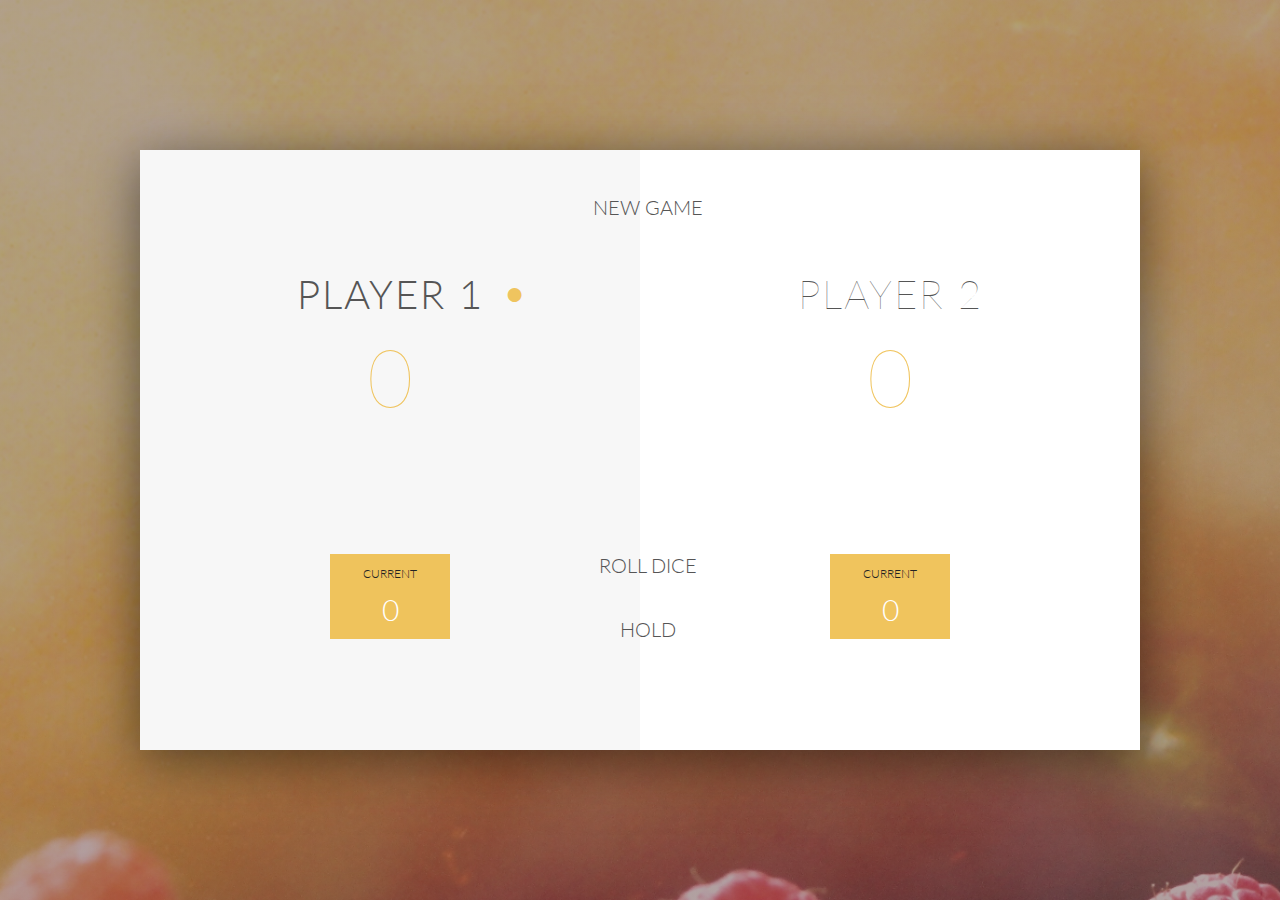
<file: index.html>
<!DOCTYPE html>
<html lang="en">
    <head>
        <meta charset="UTF-8">
        <link href="https://fonts.googleapis.com/css?family=Lato:100,300,600" rel="stylesheet" type="text/css">
        <link href="http://code.ionicframework.com/ionicons/2.0.1/css/ionicons.min.css" rel="stylesheet" type="text/css">
        <link type="text/css" rel="stylesheet" href="style.css">
        
        <title>Pig Game</title>
    </head>

    <body>
        <div class="wrapper clearfix">
            <div class="player-0-panel active">
                <div class="player-name" id="name-0">Player 1</div>
                <div class="player-score" id="score-0">43</div>
                <div class="player-current-box">
                    <div class="player-current-label">Current</div>
                    <div class="player-current-score" id="current-0">11</div>
                </div>
            </div>
            
            <div class="player-1-panel">
                <div class="player-name" id="name-1">Player 2</div>
                <div class="player-score" id="score-1">72</div>
                <div class="player-current-box">
                    <div class="player-current-label">Current</div>
                    <div class="player-current-score" id="current-1">0</div>
                </div>
            </div>
            
            <button class="btn-new"><i class="ion-ios-plus-outline"></i>New game</button>
            <button class="btn-roll"><i class="ion-ios-loop"></i>Roll dice</button>
            <button class="btn-hold"><i class="ion-ios-download-outline"></i>Hold</button>
            
            <img src="dice-5.png" alt="Dice" class="dice">
        </div>
        
        <script src="app.js"></script>
    </body>
</html>
</file>
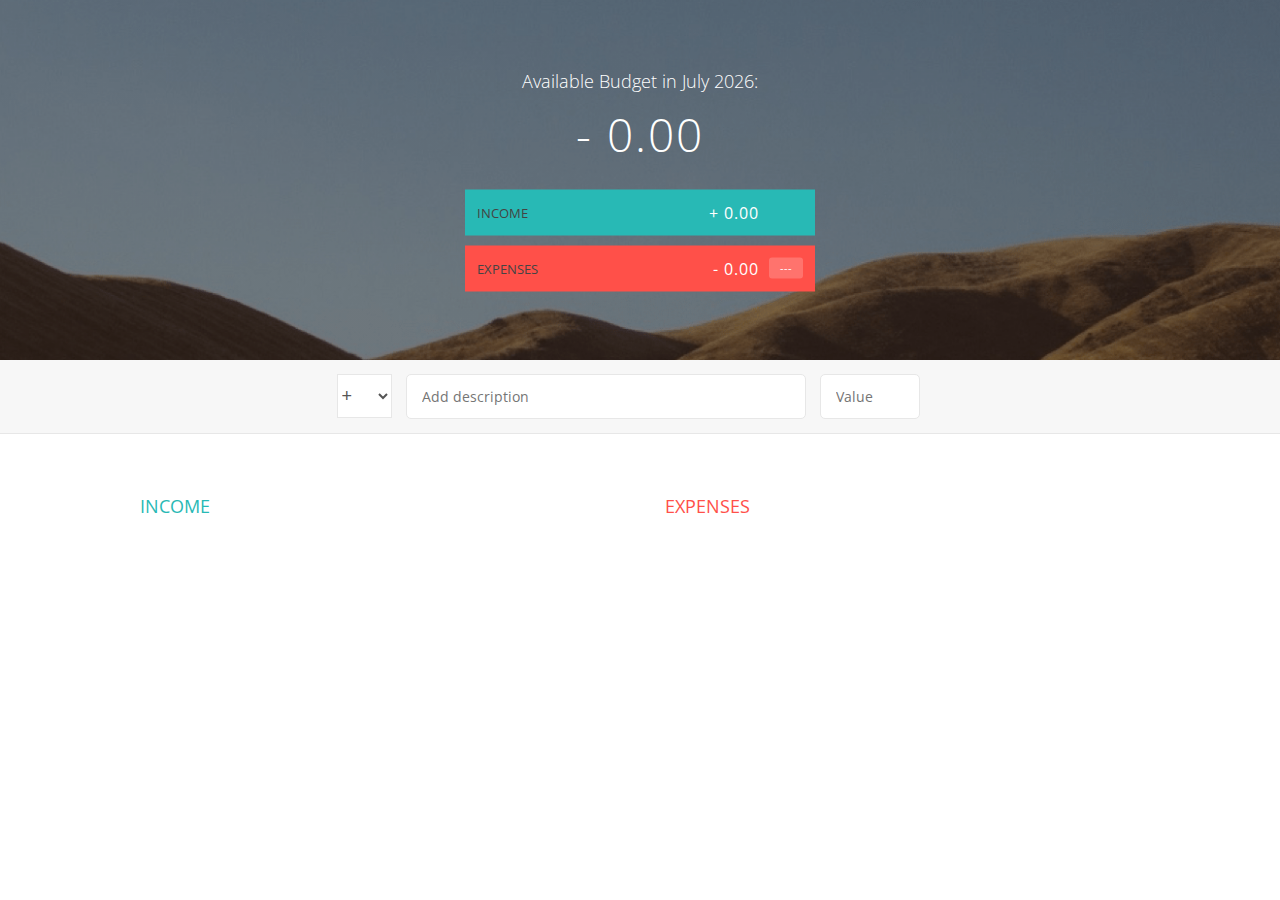
<file: Budget app project/index.html>
<!DOCTYPE html>
<html lang="en">
    <head>
        <meta charset="UTF-8">
        <link href="https://fonts.googleapis.com/css?family=Open+Sans:100,300,400,600" rel="stylesheet" type="text/css">
        <link href="http://code.ionicframework.com/ionicons/2.0.1/css/ionicons.min.css" rel="stylesheet" type="text/css">
        <link type="text/css" rel="stylesheet" href="style.css">
        <title>Budgety</title>
    </head>
    <body>
        
        <div class="top">
            <div class="budget">
                <div class="budget__title">
                    Available Budget in <span class="budget__title--month">%Month%</span>:
                </div>
                
                <div class="budget__value">+ 2,345.64</div>
                
                <div class="budget__income clearfix">
                    <div class="budget__income--text">Income</div>
                    <div class="right">
                        <div class="budget__income--value">+ 4,300.00</div>
                        <div class="budget__income--percentage">&nbsp;</div>
                    </div>
                </div>
                
                <div class="budget__expenses clearfix">
                    <div class="budget__expenses--text">Expenses</div>
                    <div class="right clearfix">
                        <div class="budget__expenses--value">- 1,954.36</div>
                        <div class="budget__expenses--percentage">45%</div>
                    </div>
                </div>
            </div>
        </div>
        
        
        
        <div class="bottom">
            <div class="add">
                <div class="add__container">
                    <select class="add__type">
                        <option value="inc" selected>+</option>
                        <option value="exp">-</option>
                    </select>
                    <input type="text" class="add__description" placeholder="Add description">
                    <input type="number" class="add__value" placeholder="Value">
                    <button class="add__btn"><i class="ion-ios-checkmark-outline"></i></button>
                </div>
            </div>
            
            <div class="container clearfix">
                <div class="income">
                    <h2 class="icome__title">Income</h2>
                    
                    <div class="income__list">
                       
                        <!--
                        <div class="item clearfix" id="income-0">
                            <div class="item__description">Salary</div>
                            <div class="right clearfix">
                                <div class="item__value">+ 2,100.00</div>
                                <div class="item__delete">
                                    <button class="item__delete--btn"><i class="ion-ios-close-outline"></i></button>
                                </div>
                            </div>
                        </div>
                        
                        <div class="item clearfix" id="income-1">
                            <div class="item__description">Sold car</div>
                            <div class="right clearfix">
                                <div class="item__value">+ 1,500.00</div>
                                <div class="item__delete">
                                    <button class="item__delete--btn"><i class="ion-ios-close-outline"></i></button>
                                </div>
                            </div>
                        </div>
                        -->
                        
                    </div>
                </div>
                
                
                
                <div class="expenses">
                    <h2 class="expenses__title">Expenses</h2>
                    
                    <div class="expenses__list">
                       
                        <!--
                        <div class="item clearfix" id="expense-0">
                            <div class="item__description">Apartment rent</div>
                            <div class="right clearfix">
                                <div class="item__value">- 900.00</div>
                                <div class="item__percentage">21%</div>
                                <div class="item__delete">
                                    <button class="item__delete--btn"><i class="ion-ios-close-outline"></i></button>
                                </div>
                            </div>
                        </div>

                        <div class="item clearfix" id="expense-1">
                            <div class="item__description">Grocery shopping</div>
                            <div class="right clearfix">
                                <div class="item__value">- 435.28</div>
                                <div class="item__percentage">10%</div>
                                <div class="item__delete">
                                    <button class="item__delete--btn"><i class="ion-ios-close-outline"></i></button>
                                </div>
                            </div>
                        </div>
                        -->
                        
                    </div>
                </div>
            </div>
            
            
        </div>
        
        <script src="app.js"></script>
    </body>
</html>
</file>
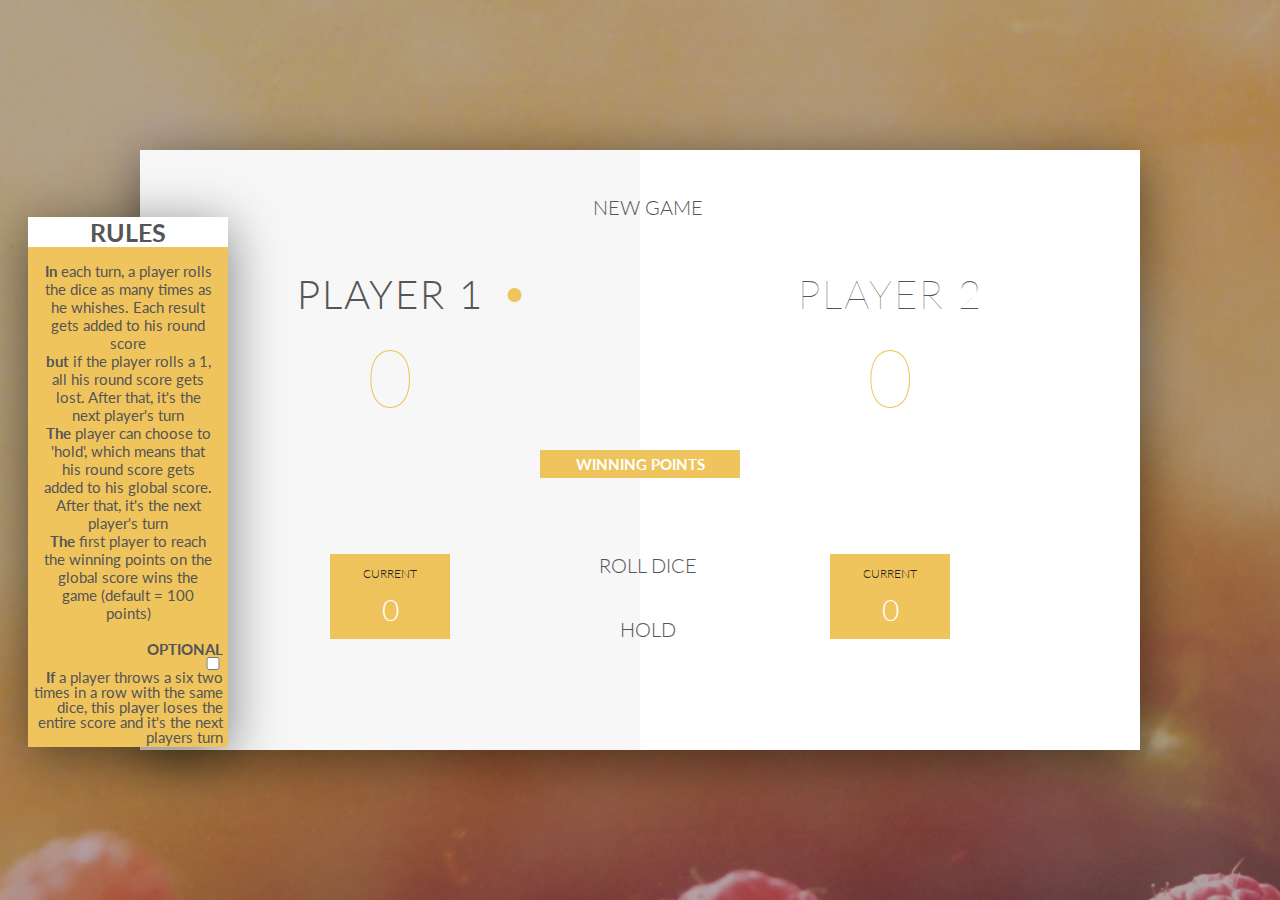
<file: piggame/index.html>
<!DOCTYPE html>
<html lang="en">
    <head>
        <meta charset="UTF-8">
        <link href="https://fonts.googleapis.com/css?family=Lato:100,300,600" rel="stylesheet" type="text/css">
        <link href="http://code.ionicframework.com/ionicons/2.0.1/css/ionicons.min.css" rel="stylesheet" type="text/css">
        <link type="text/css" rel="stylesheet" href="style.css">
        
        <title>Pig Game</title>
    </head>

    <body>
        <div class="wrapper clearfix">
            <div class="player-0-panel active">
                <div class="player-name" id="name-0">Player 1</div>
                <div class="player-score" id="score-0">43</div>
                <div class="player-current-box">
                    <div class="player-current-label">Current</div>
                    <div class="player-current-score" id="current-0">11</div>
                </div>
            </div>
            
            <div class="player-1-panel">
                <div class="player-name" id="name-1">Player 2</div>
                <div class="player-score" id="score-1">72</div>
                <div class="player-current-box">
                    <div class="player-current-label">Current</div>
                    <div class="player-current-score" id="current-1">0</div>
                </div>
            </div>
            
            <button class="btn-new"><i class="ion-ios-plus-outline"></i>New game</button>
            <button class="btn-roll"><i class="ion-ios-loop"></i>Roll dice</button>
            <button class="btn-hold"><i class="ion-ios-download-outline"></i>Hold</button>
            <input type="text" class="nw-score" placeholder="Winning points">
            
                <img src="dice-5.png" alt="Dice" class="dice">
                <img src="dice-5.png" alt="Dice" class="dice1">
        </div>
        
        <div class="rules">Rules
            <ul class="rule2">
                <li><b>In</b> each turn, a player rolls the dice as many times as he whishes. Each result gets added to his round score</li>
                <li><b>but</b> if the player rolls a 1, all his round score gets lost. After that, it's the next player's turn</li>
                <li><b>The</b> player can choose to 'hold', which means that his round score gets added to his global score. After that, it's the next player's turn</li>
                <li><b>The</b> first player to reach the winning points on the global score wins the game (default = 100 points)</li>
            </ul>
            <label class="extra-rule">Optional
                    <input type="checkbox" id="option" value="1"> 
                    <div class="rule"><b>If</b> a player throws a six two times in a row with the same dice, this player loses the entire score and it's the next players turn
                    </div>
            </label>
        </div>

        <script src="app1.js"></script>
    </body>
</html>
</file>
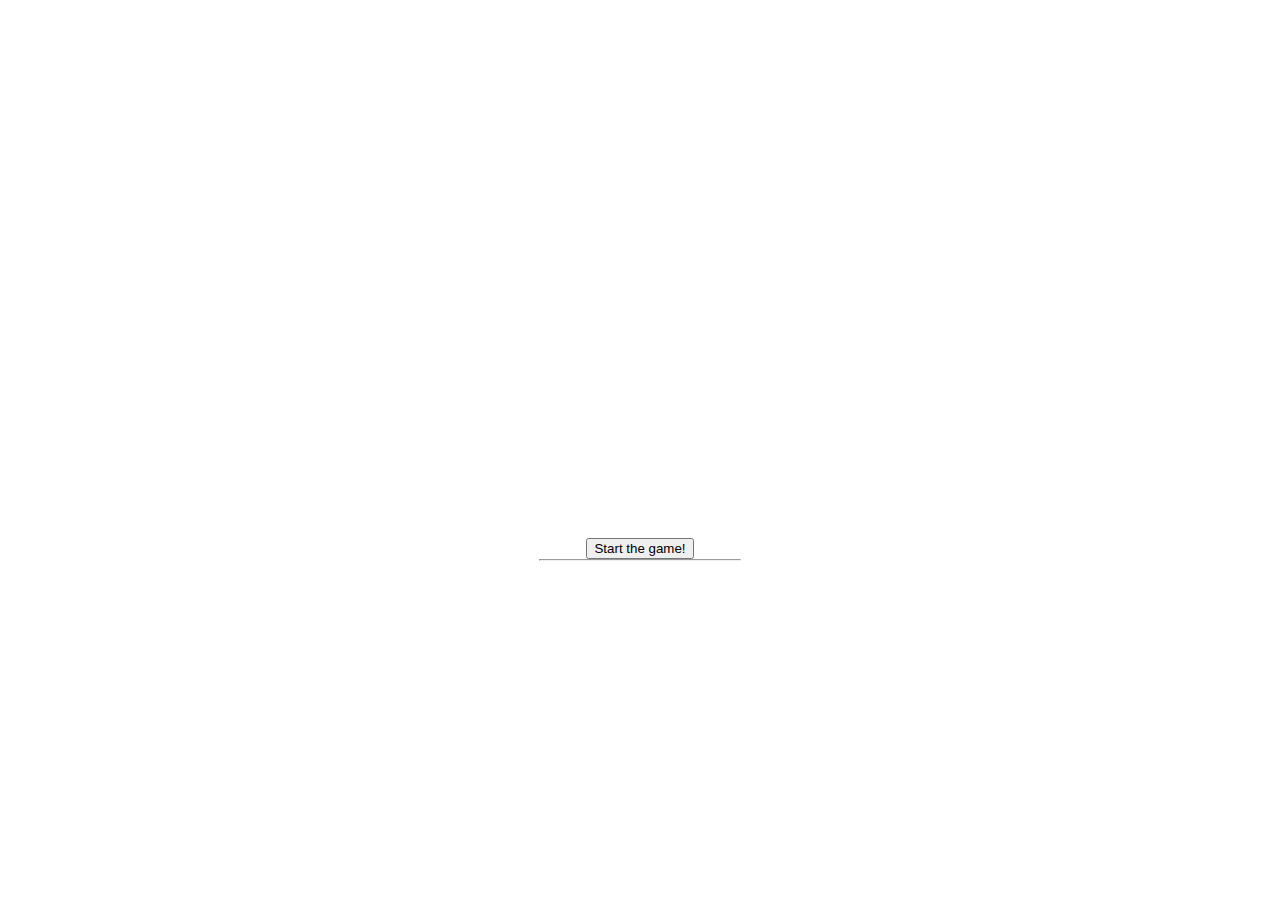
<file: challenge/quiz.html>
<!DOCTYPE html>
<html lang="en">
    <head>
        <meta charset="UTF-8">
        <link rel="stylesheet" type="text/css" href="quiz.css">
        <title>Section 5: Advanced JavaScript: Objects and Functions, Quiz challenge</title>
    </head>
    <body>
        <div class="bgimg">
            <div class="display-middle">
                <h1 class="top">Quiz</h1>
                <h3 class="descr">To play this game you need to open your console in this window. Right mouse click, "inspect" and open the "console"!</h3>
                <button id="start" onclick="start()">Start the game!</button>
                <hr class="border" style="margin:auto;width:40%">
            </div>
        </div>
        <script src="quizz.js"></script>
    </body>
</html>
</file>
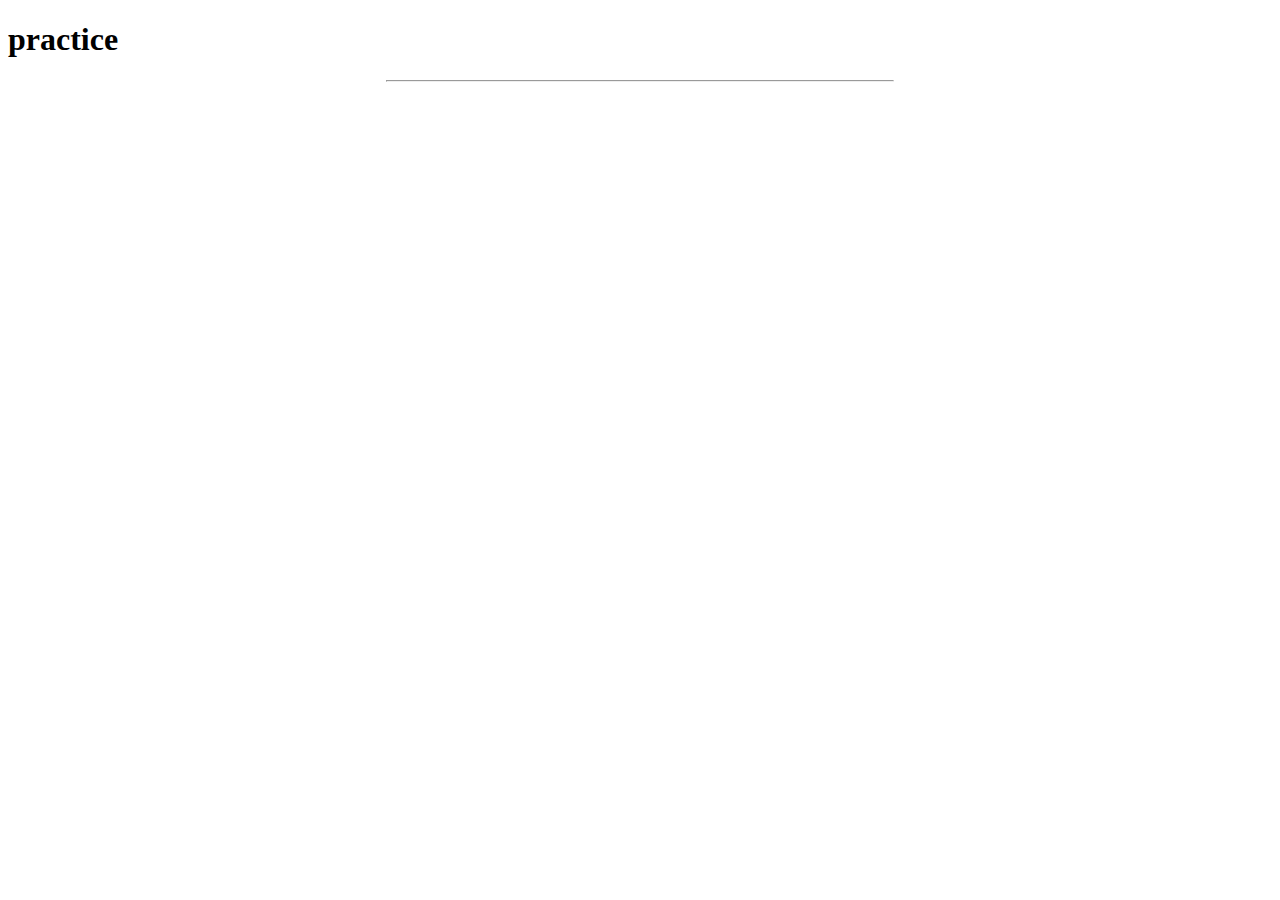
<file: practice/html.html>
<!DOCTYPE html>
<html lang="en">
    <head>
        <meta charset="UTF-8">
        <title>Practice challenge</title>
    </head>
    <body>
        <div class="bgimg">
            <div class="display-middle">
                <h1 class="top">practice</h1>
                <hr class="border" style="margin:auto;width:40%">
            </div>
        </div>
        <script src="js.js"></script>
    </body>
</html>
</file>
<file: style.css>
/**********************************************
*** GENERAL
**********************************************/

* {
    margin: 0;
    padding: 0;
    box-sizing: border-box;
    
}

.clearfix::after {
    content: "";
    display: table;
    clear: both;
}

body {
    background-image: linear-gradient(rgba(62, 20, 20, 0.4), rgba(62, 20, 20, 0.4)), url(back.jpg);
    background-size: cover;
    background-position: center;
    font-family: Lato;
    font-weight: 300;
    position: relative;
    height: 100vh;
    color: #555;
}

.wrapper {
    width: 1000px;
    position: absolute;
    top: 50%;
    left: 50%;
    transform: translate(-50%, -50%);
    background-color: #fff;
    box-shadow: 0px 10px 50px rgba(0, 0, 0, 0.5);
    overflow: hidden;
}

.player-0-panel,
.player-1-panel {
    width: 50%;
    float: left;
    height: 600px;
    padding: 100px;
}



/**********************************************
*** PLAYERS
**********************************************/

.player-name {
    font-size: 40px;
    text-align: center;
    text-transform: uppercase;
    letter-spacing: 2px;
    font-weight: 100;
    margin-top: 20px;
    margin-bottom: 10px;
    position: relative;
}

.player-score {
    text-align: center;
    font-size: 80px;
    font-weight: 100;
    color: rgba(238, 187, 68, 0.867);
    margin-bottom: 130px;
}

.active { background-color: #f7f7f7; }
.active .player-name { font-weight: 300; }

.active .player-name::after {
    content: "\2022";
    font-size: 47px;
    position: absolute;
    color: rgba(238, 187, 68, 0.867);
    top: -7px;
    right: 10px;
    
}

.player-current-box {
    background-color: rgba(238, 187, 68, 0.867);
    color: #fff;
    width: 40%;
    margin: 0 auto;
    padding: 12px;
    text-align: center;
}

.player-current-label {
    text-transform: uppercase;
    margin-bottom: 10px;
    font-size: 12px;
    color: #222;
}

.player-current-score {
    font-size: 30px;
}

button {
    position: absolute;
    width: 200px;
    left: 50%;
    transform: translateX(-50%);
    color: #555;
    background: none;
    border: none;
    font-family: Lato;
    font-size: 20px;
    text-transform: uppercase;
    cursor: pointer;
    font-weight: 300;
    transition: background-color 0.3s, color 0.3s;
}

button:hover { font-weight: 600; }
button:hover i { margin-right: 20px; }

button:focus {
    outline: none;
}

i {
    color: rgba(68, 113, 238, 0.867);
    display: inline-block;
    margin-right: 15px;
    font-size: 32px;
    line-height: 1;
    vertical-align: text-top;
    margin-top: -4px;
    transition: margin 0.3s;
}

.btn-new { top: 45px;}
.btn-roll { top: 403px;}
.btn-hold { top: 467px;}

.dice {
    position: absolute;
    left: 50%;
    top: 178px;
    transform: translateX(-50%);
    height: 100px;
    box-shadow: 0px 10px 60px rgba(0, 0, 0, 0.10);
}

.winner { background-color: #f7f7f7; }
.winner .player-name { font-weight: 300; color: rgba(238, 187, 68, 0.867); }
</file>
<file: Budget app project/style.css>
/**********************************************
*** GENERAL
**********************************************/

* {
    margin: 0;
    padding: 0;
    box-sizing: border-box;
}

.clearfix::after {
    content: "";
    display: table;
    clear: both;
}

body {
    color: #555;
    font-family: Open Sans;
    font-size: 16px;
    position: relative;
    height: 100vh;
    font-weight: 400;
}

.right { float: right; }
.red { color: #FF5049 !important; }
.red-focus:focus { border: 1px solid #FF5049 !important; }

/**********************************************
*** TOP PART
**********************************************/

.top {
    height: 40vh;
    background-image: linear-gradient(rgba(0, 0, 0, 0.35), rgba(0, 0, 0, 0.35)), url(back.png);
    background-size: cover;
    background-position: center;
    position: relative;
}

.budget {
    position: absolute;
    width: 350px;
    top: 50%;
    left: 50%;
    transform: translate(-50%, -50%);
    color: #fff;
}

.budget__title {
    font-size: 18px;
    text-align: center;
    margin-bottom: 10px;
    font-weight: 300;
}

.budget__value {
    font-weight: 300;
    font-size: 46px;
    text-align: center;
    margin-bottom: 25px;
    letter-spacing: 2px;
}

.budget__income,
.budget__expenses {
    padding: 12px;
    text-transform: uppercase;
}

.budget__income {
    margin-bottom: 10px;
    background-color: #28B9B5;
}

.budget__expenses {
    background-color: #FF5049;
}

.budget__income--text,
.budget__expenses--text {
    float: left;
    font-size: 13px;
    color: #444;
    margin-top: 2px;
}

.budget__income--value,
.budget__expenses--value {
    letter-spacing: 1px;
    float: left;
}

.budget__income--percentage,
.budget__expenses--percentage {
    float: left;
    width: 34px;
    font-size: 11px;
    padding: 3px 0;
    margin-left: 10px;
}

.budget__expenses--percentage {
    background-color: rgba(255, 255, 255, 0.2);
    text-align: center;
    border-radius: 3px;
}


/**********************************************
*** BOTTOM PART
**********************************************/

/***** FORM *****/
.add {
    padding: 14px;
    border-bottom: 1px solid #e7e7e7;
    background-color: #f7f7f7;
}

.add__container {
    margin: 0 auto;
    text-align: center;
}

.add__type {
    width: 55px;
    border: 1px solid #e7e7e7;
    height: 44px;
    font-size: 18px;
    color: inherit;
    background-color: #fff;
    margin-right: 10px;
    font-weight: 300;
    transition: border 0.3s;
}

.add__description,
.add__value {
    border: 1px solid #e7e7e7;
    background-color: #fff;
    color: inherit;
    font-family: inherit;
    font-size: 14px;
    padding: 12px 15px;
    margin-right: 10px;
    border-radius: 5px;
    transition: border 0.3s;
}

.add__description { width: 400px;}
.add__value { width: 100px;}

.add__btn {
    font-size: 35px;
    background: none;
    border: none;
    color: #28B9B5;
    cursor: pointer;
    display: inline-block;
    vertical-align: middle;
    line-height: 1.1;
    margin-left: 10px;
}

.add__btn:active { transform: translateY(2px); }

.add__type:focus,
.add__description:focus,
.add__value:focus {
    outline: none;
    border: 1px solid #28B9B5;
}

.add__btn:focus { outline: none; }

/***** LISTS *****/
.container {
    width: 1000px;
    margin: 60px auto;
}

.income {
    float: left;
    width: 475px;
    margin-right: 50px;
}

.expenses {
    float: left;
    width: 475px;
}

h2 {
    text-transform: uppercase;
    font-size: 18px;
    font-weight: 400;
    margin-bottom: 15px;
}

.icome__title { color: #28B9B5; }
.expenses__title { color: #FF5049; }

.item {
    padding: 13px;
    border-bottom: 1px solid #e7e7e7;
}

.item:first-child { border-top: 1px solid #e7e7e7; }
.item:nth-child(even) { background-color: #f7f7f7; }

.item__description {
    float: left;
}

.item__value {
    float: left;
    transition: transform 0.3s;
}

.item__percentage {
    float: left;
    margin-left: 20px;
    transition: transform 0.3s;
    font-size: 11px;
    background-color: #FFDAD9;
    padding: 3px;
    border-radius: 3px;
    width: 32px;
    text-align: center;
}

.income .item__value,
.income .item__delete--btn {
    color: #28B9B5;
}

.expenses .item__value,
.expenses .item__percentage,
.expenses .item__delete--btn {
    color: #FF5049;
}


.item__delete {
    float: left;
}

.item__delete--btn {
    font-size: 22px;
    background: none;
    border: none;
    cursor: pointer;
    display: inline-block;
    vertical-align: middle;
    line-height: 1;
    display: none;
}

.item__delete--btn:focus { outline: none; }
.item__delete--btn:active { transform: translateY(2px); }

.item:hover .item__delete--btn { display: block; }
.item:hover .item__value { transform: translateX(-20px); }
.item:hover .item__percentage { transform: translateX(-20px); }


.unpaid {
    background-color: #FFDAD9 !important;
    cursor: pointer;
    color: #FF5049;

}

.unpaid .item__percentage { box-shadow: 0 2px 6px 0 rgba(0, 0, 0, 0.1); }
.unpaid:hover .item__description { font-weight: 900; }
</file>
<file: piggame/style.css>
/**********************************************
*** GENERAL
**********************************************/

* {
    margin: 0;
    padding: 0;
    box-sizing: border-box;
    
}

.clearfix::after {
    content: "";
    display: table;
    clear: both;
}

body {
    background-image: linear-gradient(rgba(62, 20, 20, 0.4), rgba(62, 20, 20, 0.4)), url(back.jpg);
    background-size: cover;
    background-position: center;
    font-family: Lato;
    font-weight: 300;
    position: relative;
    height: 100vh;
    color: #555;
}

.wrapper {
    width: 1000px;
    position: absolute;
    top: 50%;
    left: 50%;
    transform: translate(-50%, -50%);
    background-color: #fff;
    box-shadow: 0px 10px 50px rgba(0, 0, 0, 0.5);
    overflow: hidden;
}

.player-0-panel,
.player-1-panel {
    width: 50%;
    float: left;
    height: 600px;
    padding: 100px;
}



/**********************************************
*** PLAYERS
**********************************************/

.player-name {
    font-size: 40px;
    text-align: center;
    text-transform: uppercase;
    letter-spacing: 2px;
    font-weight: 100;
    margin-top: 20px;
    margin-bottom: 10px;
    position: relative;
}

.player-score {
    text-align: center;
    font-size: 80px;
    font-weight: 100;
    color: rgba(238, 187, 68, 0.867);
    margin-bottom: 130px;
}

.active { background-color: #f7f7f7; }
.active .player-name { font-weight: 300; }

.active .player-name::after {
    content: "\2022";
    font-size: 47px;
    position: absolute;
    color: rgba(238, 187, 68, 0.867);
    top: -7px;
    right: 10px;
    
}

.player-current-box {
    background-color: rgba(238, 187, 68, 0.867);
    color: #fff;
    width: 40%;
    margin: 0 auto;
    padding: 12px;
    text-align: center;
}

.player-current-label {
    text-transform: uppercase;
    margin-bottom: 10px;
    font-size: 12px;
    color: #222;
}

.player-current-score {
    font-size: 30px;
}

button, .nw-score {
    position: absolute;
    width: 200px;
    left: 50%;
    transform: translateX(-50%);
    color: #555;
    background: none;
    border: none;
    font-family: Lato;
    font-size: 20px;
    text-transform: uppercase;
    cursor: pointer;
    font-weight: 300;
    transition: background-color 0.3s, color 0.3s;
}

.nw-score {
    color: white;
    font-family: Lato;
    text-transform: uppercase;
    text-align: center;
    font-weight: bold;
    background-color: rgba(238, 187, 68, 0.867);
    font-size: 15px;
    padding: 5px;
    transition-duration: 0.4s;
}
::placeholder {
    color: white;
}

button:hover { font-weight: 600; }
button:hover i { margin-right: 20px; }

button:focus {
    outline: none;
}

i {
    color: rgba(68, 113, 238, 0.867);
    display: inline-block;
    margin-right: 15px;
    font-size: 32px;
    line-height: 1;
    vertical-align: text-top;
    margin-top: -4px;
    transition: margin 0.3s;
}

.rules {
    text-align: center;
    font-family: Lato;
    font-size: 25px;
    text-transform: uppercase;
    font-weight: bold;
    position: absolute;
    top: 30%;
    left: 10%;
    transform: translate(-50%, -10%);
    background-color: #fff;
    box-shadow: 0px 10px 50px rgba(0, 0, 0, 0.5);
}

.extra-rule {
    text-align: right;
    font-family: Lato;
    font-size: 15px;
    padding: 5px;
    line-height: 1;
    display: flex;
    flex-direction: column;
    align-items: flex-end;
    background-color: rgba(238, 187, 68, 0.867);
    height: 110px;
    width: 200px;
}

#option {
    height: 20px;
    width: 20px;
}

.rule {
    font-size: 15px;
    font-weight: normal;
    text-transform: none;
}

.rule2 {
    font-size: 15px;
    font-weight: normal;
    text-transform: none;
    display: flex;
    flex-direction: column;
    align-items: flex-start;
    width: 200px;
    padding: 15px;
    list-style-type: none;
    background-color: rgba(238, 187, 68, 0.867);
}

.btn-new { top: 45px;}
.btn-roll { top: 403px;}
.btn-hold { top: 467px;}
.nw-score { 
    top: 300px;
    text-align: center;
}

.dice {
    position: absolute;
    left: 55%;
    top: 178px;
    transform: translateX(-50%);
    height: 100px;
    box-shadow: 0px 10px 60px rgba(0, 0, 0, 0.10);
}

.dice1 {
    position: absolute;
    left: 45%;
    top: 178px;
    transform: translateX(-50%);
    height: 100px;
    box-shadow: 0px 10px 60px rgba(0, 0, 0, 0.10);
}

.winner { background-color: #f7f7f7; }
.winner .player-name { font-weight: 300; color: rgba(238, 187, 68, 0.867); }
</file>
<file: challenge/quiz.css>
body, h1 {
  font-family: sans-serif, 'Courier New', Courier, monospace;
}

body, html {
  height: 100%}

.display-middle {
  display: flex;
  flex-direction: column;
  align-items: center;
  max-width: 500px;
}

button {
  max-width: 125px;
}

h1, h3 {
  color: white;
}

.bgimg {
  background-image: url('https://picalls.com/wp-content/uploads/2015/03/Magic-forest.jpg');
  min-height: 100%;
  background-position: center;
  background-size: cover;
  display: flex;
  justify-content: center;
  align-items: center;
}
</file>
